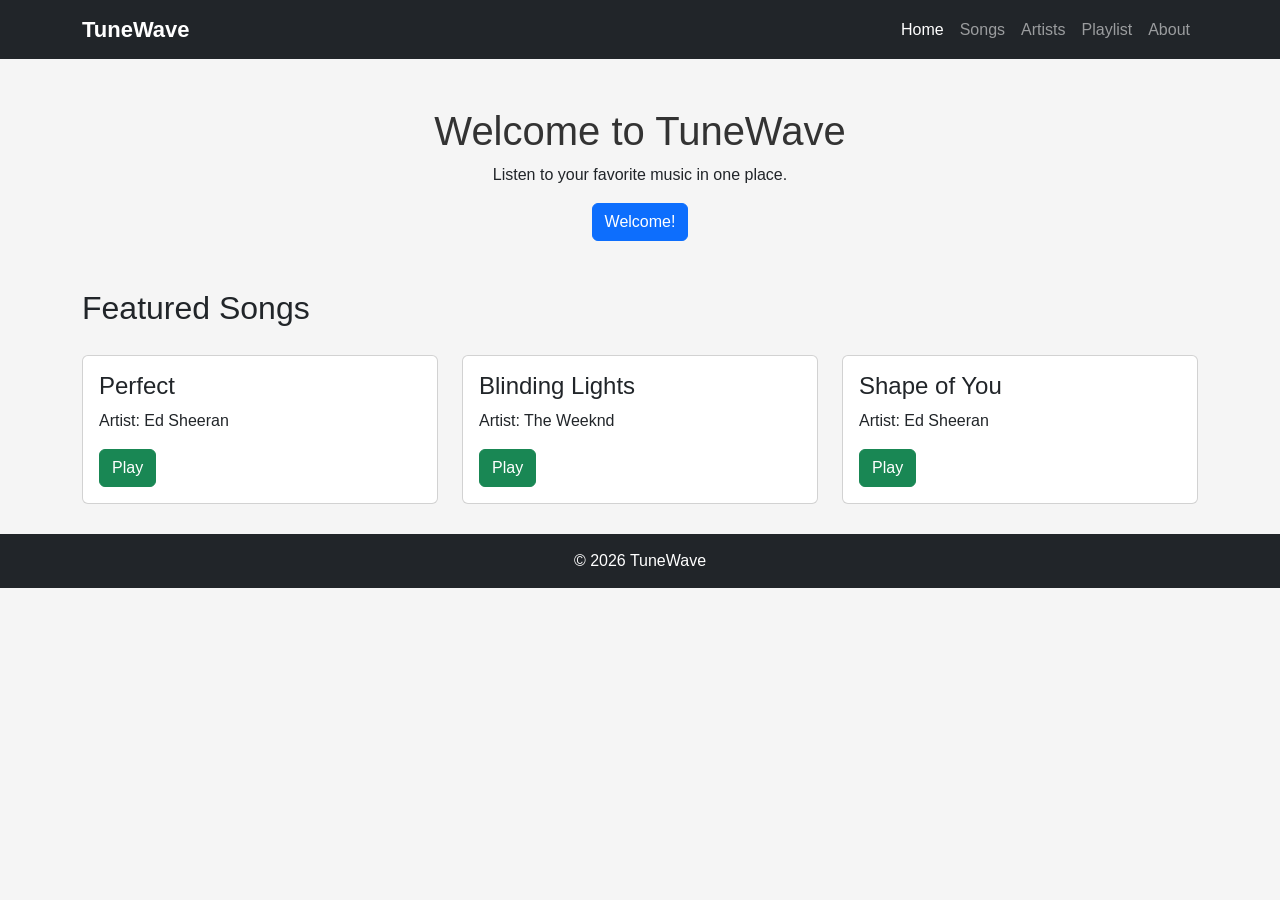
<file: index.html>
<!DOCTYPE html>
<html>
<head>
    <title>TuneWave - Home</title>
    <link href="https://cdn.jsdelivr.net/npm/bootstrap@5.3.3/dist/css/bootstrap.min.css" rel="stylesheet">
    <link rel="stylesheet" href="style.css">
</head>
<body>
    <nav class="navbar navbar-expand-lg navbar-dark bg-dark">
        <div class="container">
            <a class="navbar-brand" href="index.html">
                TuneWave
            </a>
            <ul class="navbar-nav">
                <li class="nav-item">
                    <a class="nav-link active" href="index.html">Home</a>
                </li>
                <li class="nav-item">
                    <a class="nav-link" href="songs.html">Songs</a>
                </li>
                <li class="nav-item">
                    <a class="nav-link" href="artists.html">Artists</a>
                </li>
                <li class="nav-item">
                    <a class="nav-link" href="playlist.html">Playlist</a>
                </li>
                <li class="nav-item">
                    <a class="nav-link" href="about.html">About</a>
                </li>
            </ul>
        </div>
    </nav>
    <div class="container text-center mt-5">
        <h1>Welcome to TuneWave</h1>
        <p>Listen to your favorite music in one place.</p>
        <button onclick="welcomeMessage()" class="btn btn-primary">
            Welcome!
        </button>
    </div>
    <div class="container mt-5">
        <h2>Featured Songs</h2>
        <div class="row">
            <div class="col-md-4">
                <div class="card">
                    <div class="card-body">
                        <h4>Perfect</h4>
                        <p>Artist: Ed Sheeran</p>
                        <button class="btn btn-success">
                            Play
                        </button>
                    </div>
                </div>
            </div>
            <div class="col-md-4">
                <div class="card">
                    <div class="card-body">
                        <h4>Blinding Lights</h4>
                        <p>Artist: The Weeknd</p>
                        <button class="btn btn-success">
                            Play
                        </button>
                    </div>
                </div>
            </div>
            <div class="col-md-4">
                <div class="card">
                    <div class="card-body">
                        <h4>Shape of You</h4>
                        <p>Artist: Ed Sheeran</p>
                        <button class="btn btn-success">
                            Play
                        </button>
                    </div>
                </div>
            </div>
        </div>
    </div>
    <footer>
        <p>© 2026 TuneWave</p>
    </footer>
    <script src="script.js"></script>
</body>
</html>
</file>
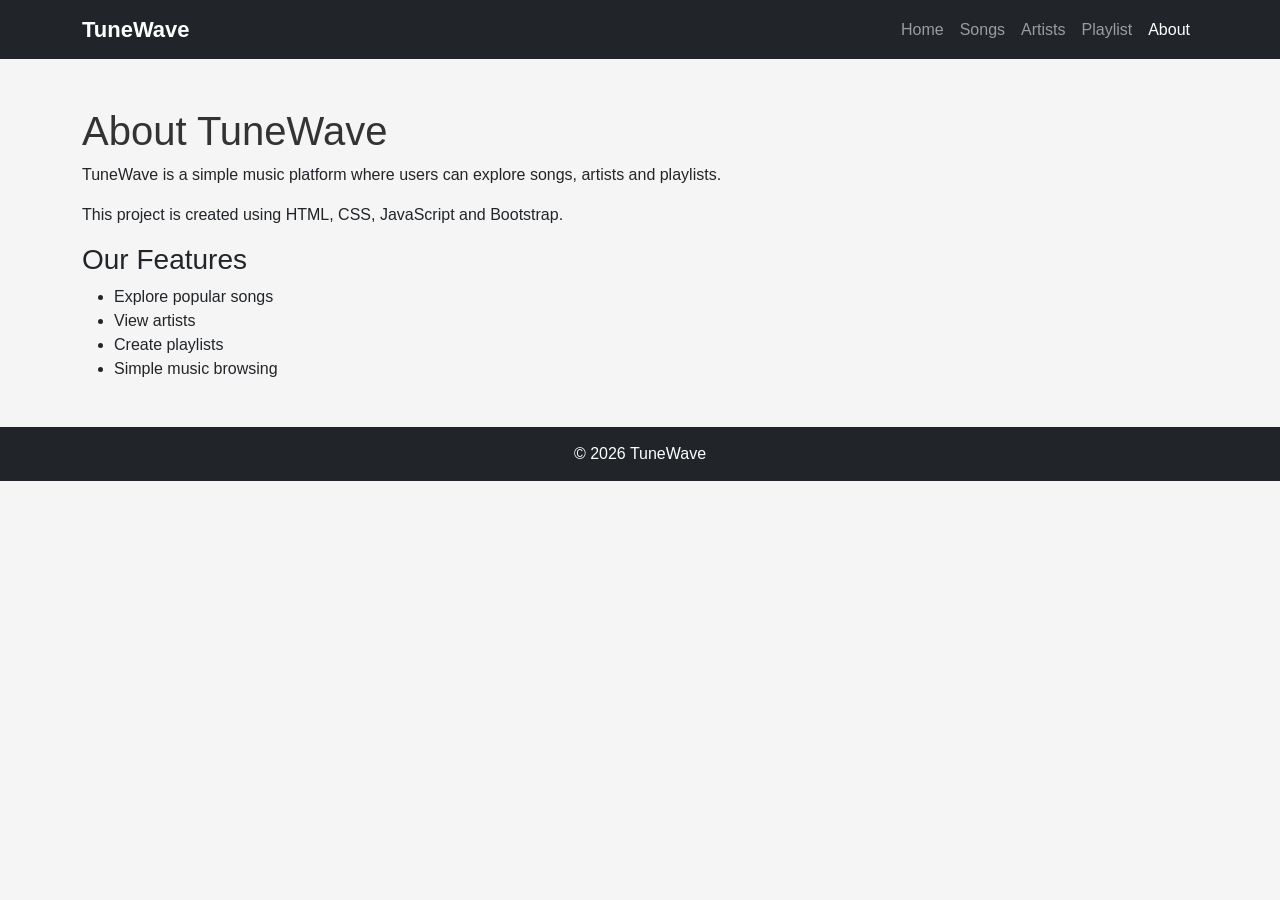
<file: about.html>
<!DOCTYPE html>
<html>
<head>
    <title>TuneWave - About</title>
    <link href="https://cdn.jsdelivr.net/npm/bootstrap@5.3.3/dist/css/bootstrap.min.css" rel="stylesheet">
    <link rel="stylesheet" href="style.css">
</head>
<body>
    <nav class="navbar navbar-expand-lg navbar-dark bg-dark">
        <div class="container">
            <a class="navbar-brand" href="index.html">
                TuneWave
            </a>
            <ul class="navbar-nav">
                <li class="nav-item">
                    <a class="nav-link" href="index.html">Home</a>
                </li>
                <li class="nav-item">
                    <a class="nav-link" href="songs.html">Songs</a>
                </li>
                <li class="nav-item">
                    <a class="nav-link" href="artists.html">Artists</a>
                </li>
                <li class="nav-item">
                    <a class="nav-link" href="playlist.html">Playlist</a>
                </li>
                <li class="nav-item">
                    <a class="nav-link active" href="about.html">About</a>
                </li>
            </ul>
        </div>
    </nav>
    <div class="container mt-5">
        <h1>About TuneWave</h1>
        <p>
            TuneWave is a simple music platform where users
            can explore songs, artists and playlists.
        </p>
        <p>
            This project is created using HTML, CSS,
            JavaScript and Bootstrap.
        </p>
        <h3>Our Features</h3>

        <ul>
            <li>Explore popular songs</li>
            <li>View artists</li>
            <li>Create playlists</li>
            <li>Simple music browsing</li>
        </ul>
    </div>
    <footer>
        <p>© 2026 TuneWave</p>
    </footer>
</body>
</html>
</file>
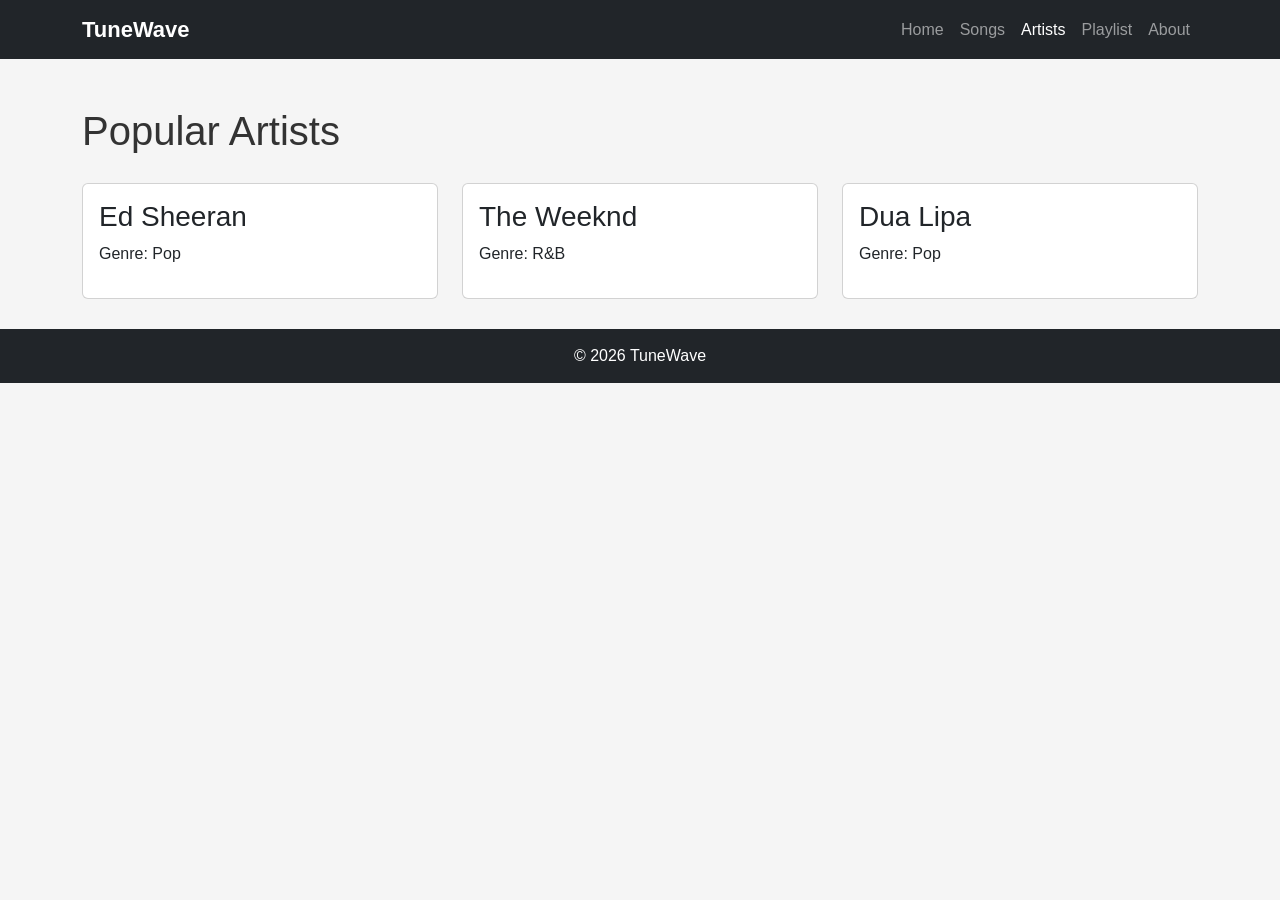
<file: artists.html>
<!DOCTYPE html>
<html>
<head>
    <title>TuneWave - Artists</title>
    <link href="https://cdn.jsdelivr.net/npm/bootstrap@5.3.3/dist/css/bootstrap.min.css" rel="stylesheet">
    <link rel="stylesheet" href="style.css">
</head>
<body>
    <nav class="navbar navbar-expand-lg navbar-dark bg-dark">
        <div class="container">
            <a class="navbar-brand" href="index.html">
                TuneWave
            </a>
            <ul class="navbar-nav">
                <li class="nav-item">
                    <a class="nav-link" href="index.html">Home</a>
                </li>
                <li class="nav-item">
                    <a class="nav-link" href="songs.html">Songs</a>
                </li>
                <li class="nav-item">
                    <a class="nav-link active" href="artists.html">Artists</a>
                </li>
                <li class="nav-item">
                    <a class="nav-link" href="playlist.html">Playlist</a>
                </li>
                <li class="nav-item">
                    <a class="nav-link" href="about.html">About</a>
                </li>
            </ul>
        </div>
    </nav>
    <div class="container mt-5">
        <h1>Popular Artists</h1>
        <div class="row">
            <div class="col-md-4">
                <div class="card">
                    <div class="card-body">
                        <h3>Ed Sheeran</h3>
                        <p>Genre: Pop</p>
                    </div>
                </div>
            </div>
            <div class="col-md-4">
                <div class="card">
                    <div class="card-body">
                        <h3>The Weeknd</h3>
                        <p>Genre: R&B</p>
                    </div>
                </div>
            </div>
            <div class="col-md-4">
                <div class="card">
                    <div class="card-body">
                        <h3>Dua Lipa</h3>
                        <p>Genre: Pop</p>
                    </div>
                </div>
            </div>
        </div>
    </div>
    <footer>
        <p>© 2026 TuneWave</p>
    </footer>
</body>
</html>
</file>
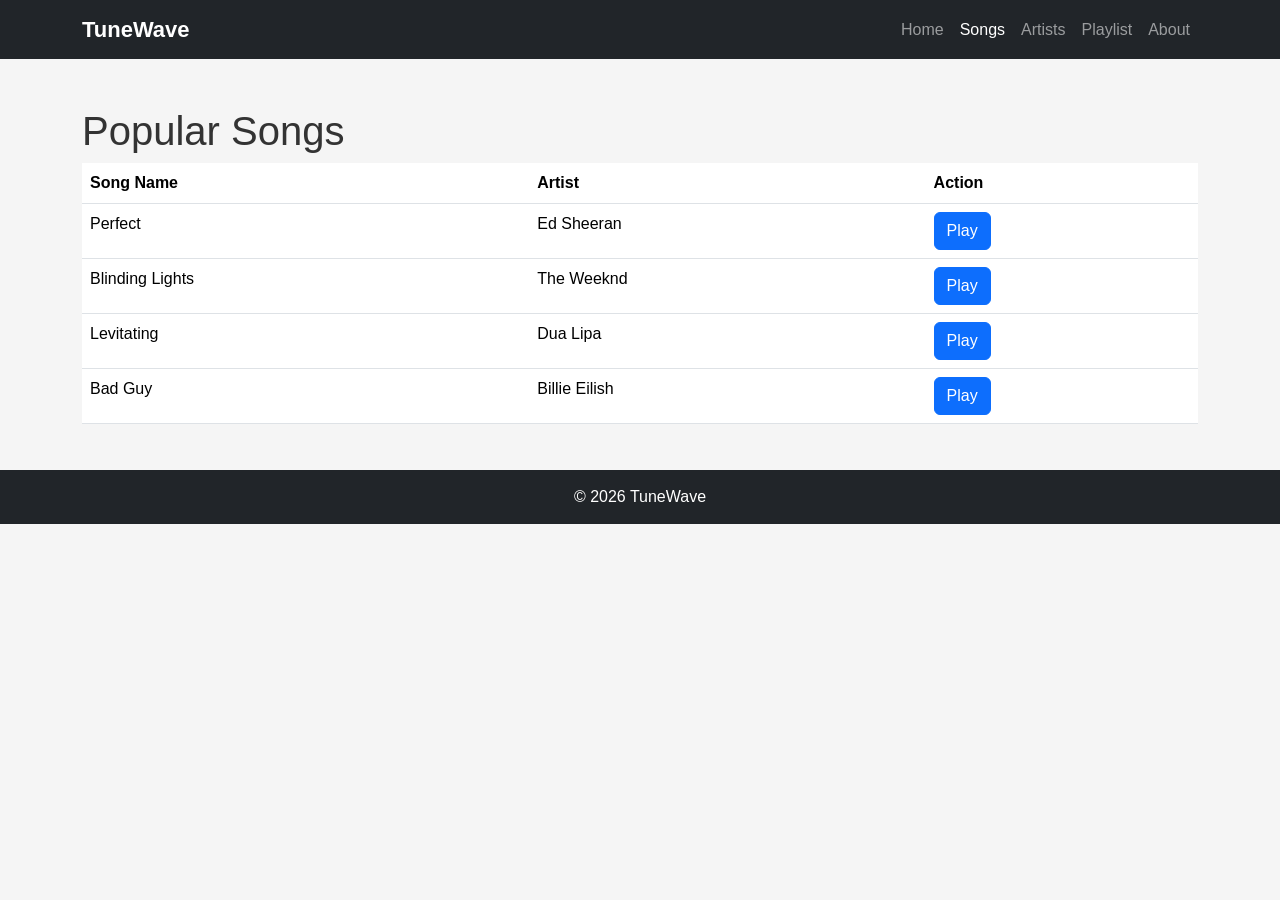
<file: songs.html>
<!DOCTYPE html>
<html>
<head>
    <title>TuneWave - Songs</title>
    <link href="https://cdn.jsdelivr.net/npm/bootstrap@5.3.3/dist/css/bootstrap.min.css" rel="stylesheet">
    <link rel="stylesheet" href="style.css">
</head>
<body>
    <nav class="navbar navbar-expand-lg navbar-dark bg-dark">
        <div class="container">
            <a class="navbar-brand" href="index.html">
                TuneWave
            </a>
            <ul class="navbar-nav">
                <li class="nav-item">
                    <a class="nav-link" href="index.html">Home</a>
                </li>
                <li class="nav-item">
                    <a class="nav-link active" href="songs.html">Songs</a>
                </li>
                <li class="nav-item">
                    <a class="nav-link" href="artists.html">Artists</a>
                </li>
                <li class="nav-item">
                    <a class="nav-link" href="playlist.html">Playlist</a>
                </li>
                <li class="nav-item">
                    <a class="nav-link" href="about.html">About</a>
                </li>
            </ul>
        </div>
    </nav>
    <div class="container mt-5">
        <h1>Popular Songs</h1>
        <table class="table">
            <tr>
                <th>Song Name</th>
                <th>Artist</th>
                <th>Action</th>
            </tr>
            <tr>
                <td>Perfect</td>
                <td>Ed Sheeran</td>
                <td>
                    <button class="btn btn-primary">
                        Play
                    </button>
                </td>
            </tr>
            <tr>
                <td>Blinding Lights</td>
                <td>The Weeknd</td>
                <td>
                    <button class="btn btn-primary">
                        Play
                    </button>
                </td>
            </tr>
            <tr>
                <td>Levitating</td>
                <td>Dua Lipa</td>
                <td>
                    <button class="btn btn-primary">
                        Play
                    </button>
                </td>
            </tr>
            <tr>
                <td>Bad Guy</td>
                <td>Billie Eilish</td>
                <td>
                    <button class="btn btn-primary">
                        Play
                    </button>
                </td>
            </tr>
        </table>
    </div>
    <footer>
        <p>© 2026 TuneWave</p>
    </footer>
</body>
</html>
</file>
<file: style.css>
html, body {
    margin: 0;
    padding: 0;
}
body {
    min-height: 100vh;
    background-color: #f5f5f5;
    font-family: Arial, sans-serif;
    display: flex;
    flex-direction: column;
}
main {
    flex: 1;
}
h1 {
    color: #333;
}
.card {
    margin-top: 20px;
}
.navbar-brand {
    font-size: 22px;
    font-weight: bold;
}
.navbar-nav {
    margin-left: auto;
}
.list-group {
    max-width: 600px;
}
footer {
    background-color: #212529;
    color: white;
    text-align: center;
    padding: 15px;
    margin-top: 30px;
}
footer p {
    margin: 0;
}
@media (max-width: 768px) {
    .navbar-nav {
        margin-left: 0;
    }
    h1 {
        font-size: 28px;
    }
}
</file>
